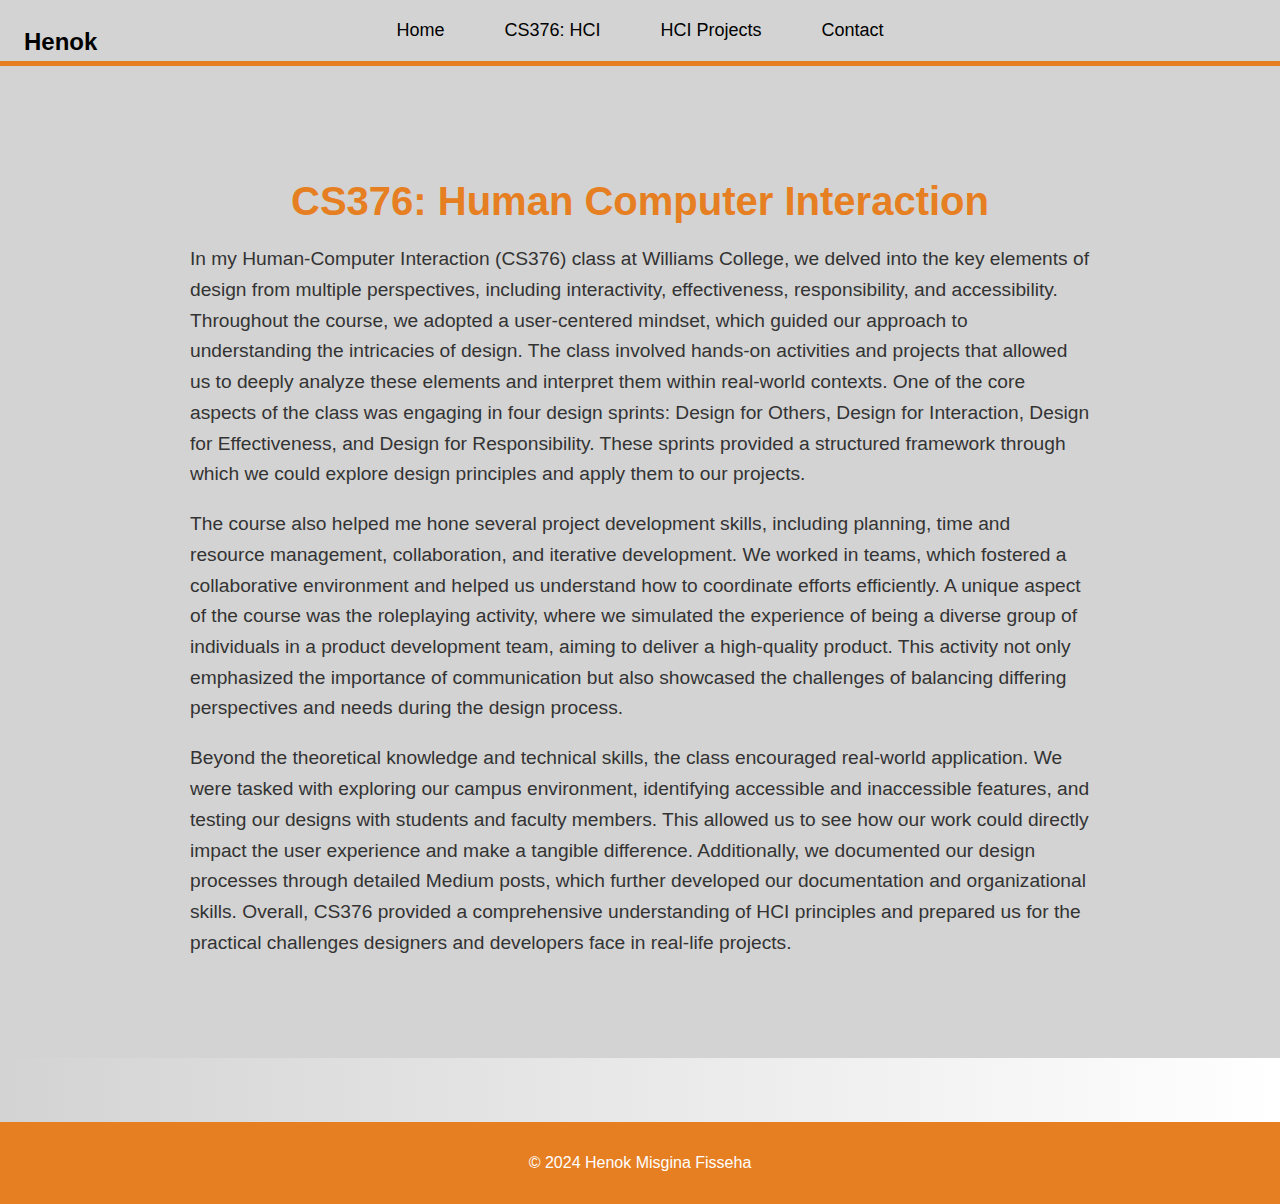
<file: hci.html>
<!DOCTYPE html>
<html lang="en">
<head>
  <meta charset="UTF-8">
  <meta name="viewport" content="width=device-width, initial-scale=1.0">
  <title>HCI Course</title>
  <link rel="stylesheet" href="style.css">
</head>
<body>
  <!-- Header Section -->
  <header>
    <nav>
      <a href="#home" class="home-button">Henok</a>
      <ul>
        <li><a href="index.html">Home</a></li>
        <li><a href="hci.html">CS376: HCI</a></li>
        <li class="dropdown">
          <a href="index.html#projects">HCI Projects</a>
          <ul class="dropdown-menu">
            <li><a href="projects/project1.html">Ephs SmartWatching for Health</a></li>
            <li><a href="projects/project2.html">Enhancing Usability in the Health Portal</a></li>
            <li><a href="projects/project3.html">Running with Your Hands</a></li>
            <li><a href="projects/project4.html">Gesture Control Evaluation</a></li>
            <li><a href="projects/project5.html">HelpMeStudy Extension</a></li>
          </ul>
        </li>
        <li><a href="index.html#contact">Contact</a></li>
      </ul>
    </nav>
  </header>

  <!-- My Course -->
  <section id="course" class="course-section">
    <div class="course-content">
      <h2>CS376: Human Computer Interaction</h2>
        <p>
          In my Human-Computer Interaction (CS376) class at Williams College, we delved 
          into the key elements of design from multiple perspectives, including interactivity, 
          effectiveness, responsibility, and accessibility. Throughout the course, we adopted 
          a user-centered mindset, which guided our approach to understanding the intricacies 
          of design. The class involved hands-on activities and projects that allowed us to deeply 
          analyze these elements and interpret them within real-world contexts. One of the core
           aspects of the class was engaging in four design sprints: Design for Others, Design 
           for Interaction, Design for Effectiveness, and Design for Responsibility. These sprints 
           provided a structured framework through which we could explore design principles and apply
            them to our projects.
        </p>

        <p>
           The course also helped me hone several project development skills, including planning, 
           time and resource management, collaboration, and iterative development. We worked in 
           teams, which fostered a collaborative environment and helped us understand how to
            coordinate efforts efficiently. A unique aspect of the course was the roleplaying 
            activity, where we simulated the experience of being a diverse group of individuals
             in a product development team, aiming to deliver a high-quality product. This
              activity not only emphasized the importance of communication but also showcased
               the challenges of balancing differing perspectives and needs during the design 
               process.
        </p>
        
        <p>
            Beyond the theoretical knowledge and technical skills, the class 
              encouraged real-world application. We were tasked with exploring our campus 
              environment, identifying accessible and inaccessible features, and testing 
              our designs with students and faculty members. This allowed us to see how our
               work could directly impact the user experience and make a tangible difference. 
               Additionally, we documented our design processes through detailed Medium posts, 
               which further developed our documentation and organizational skills. Overall, 
               CS376 provided a comprehensive understanding of HCI principles and prepared us 
               for the practical challenges designers and developers face in real-life projects.
        </p>
    </div>
  </section>

  
  <!-- Footer -->
  <footer>
    <p>© 2024 Henok Misgina Fisseha</p>
  </footer>
</body>
</html>
</file>
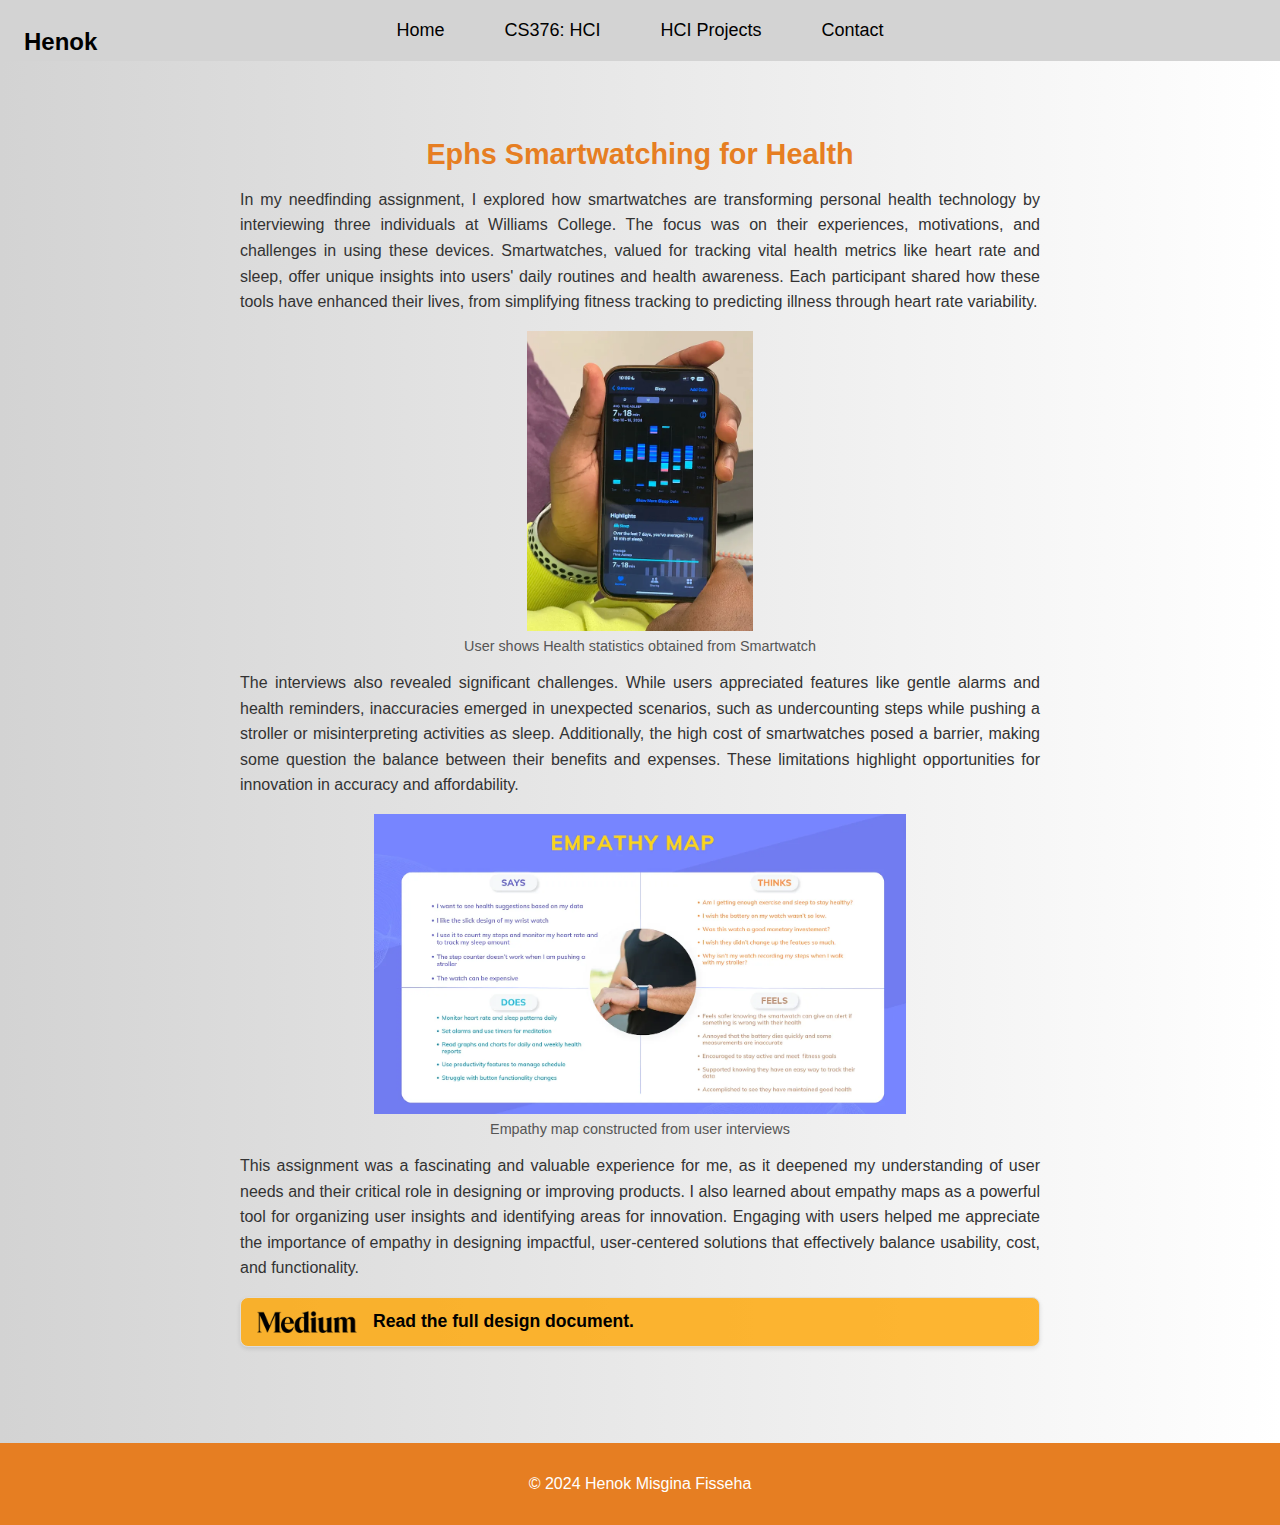
<file: projects/project1.html>
<!DOCTYPE html>
<html lang="en">
<head>
  <meta charset="UTF-8">
  <meta name="viewport" content="width=device-width, initial-scale=1.0">
  <title>Ephs SmartWatching for Health</title>
  <link rel="stylesheet" href="../style.css"> <!-- Link to your CSS file -->
</head>
<body>

  <!-- Header Section -->
  <header>
    <nav>
      <a href="#home" class="home-button">Henok</a>
      <ul>
        <li><a href="../index.html">Home</a></li>
        <li><a href="../hci.html">CS376: HCI</a></li>
        <li class="dropdown">
          <a href="../index.html#projects">HCI Projects</a>
          <ul class="dropdown-menu">
            <li><a href="project1.html">Ephs SmartWatching for Health</a></li>
            <li><a href="project2.html">Enhancing Usability in the Health Portal</a></li>
            <li><a href="project3.html">Running with Your Hands</a></li>
            <li><a href="project4.html">Gesture Control Evaluation</a></li>
            <li><a href="project5.html">HelpMeStudy Extension</a></li>
          </ul>
        </li>
        <li><a href="../index.html#contact">Contact</a></li>
      </ul>
    </nav>
  </header>

  <!-- Project 1 Section -->
  <section id="project-1" class="projects-section">
    <div class="project">
      <h3 class="project-title">Ephs Smartwatching for Health</h3>
      
      <p class="project-paragraph">
        In my needfinding assignment, I explored how smartwatches are transforming personal 
      health technology by interviewing three individuals at Williams College. The focus 
      was on their experiences, motivations, and challenges in using these devices. 
      Smartwatches, valued for tracking vital health metrics like heart rate and sleep, 
      offer unique insights into users' daily routines and health awareness. Each participant 
      shared how these tools have enhanced their lives, from simplifying fitness tracking to 
      predicting illness through heart rate variability.
      </p>
      <figure class="project-figure">
        <img src="../assets/userdata.png" alt="Smartwatch data analysis" class="project-image">
        <figcaption class="image-caption">User shows Health statistics obtained from Smartwatch</figcaption>
      </figure>
      
      <p class="project-paragraph">
        The interviews also revealed significant challenges. While users appreciated features 
      like gentle alarms and health reminders, inaccuracies emerged in unexpected scenarios, 
      such as undercounting steps while pushing a stroller or misinterpreting activities as 
      sleep. Additionally, the high cost of smartwatches posed a barrier, making some question 
      the balance between their benefits and expenses. These limitations highlight opportunities 
      for innovation in accuracy and affordability.

      </p>
      <figure class="project-figure">
        <img src="../assets/empathy.png" alt="Empathy map for smartwatch users" class="project-image">
        <figcaption class="image-caption">Empathy map constructed from user interviews</figcaption>
      </figure>
      
      <p class="project-paragraph">
        This assignment was a fascinating and valuable experience for me, as it deepened my understanding 
    of user needs and their critical role in designing or improving products. I also learned about 
    empathy maps as a powerful tool for organizing user insights and identifying areas for 
    innovation. Engaging with users helped me appreciate the importance of empathy in designing 
    impactful, user-centered solutions that effectively balance usability, cost, and functionality.

      </p>

      <!-- Link to Medium Post -->
      <div class="medium-link">
        <a href="https://medium.com/@hf7/ephs-smartwatching-for-health-cb9c7a265733" target="_blank">
          <div class="medium-content">
            <img src="../assets/Medium-Wordmark-Black.png" alt="Medium Icon" class="medium-icon">
            <span>Read the full design document.</span>
          </div>
        </a>
      </div>
      
  </section>

  <!-- Footer Section -->
  <footer>
    <p>© 2024 Henok Misgina Fisseha</p>
  </footer>

</body>
</html>
</file>
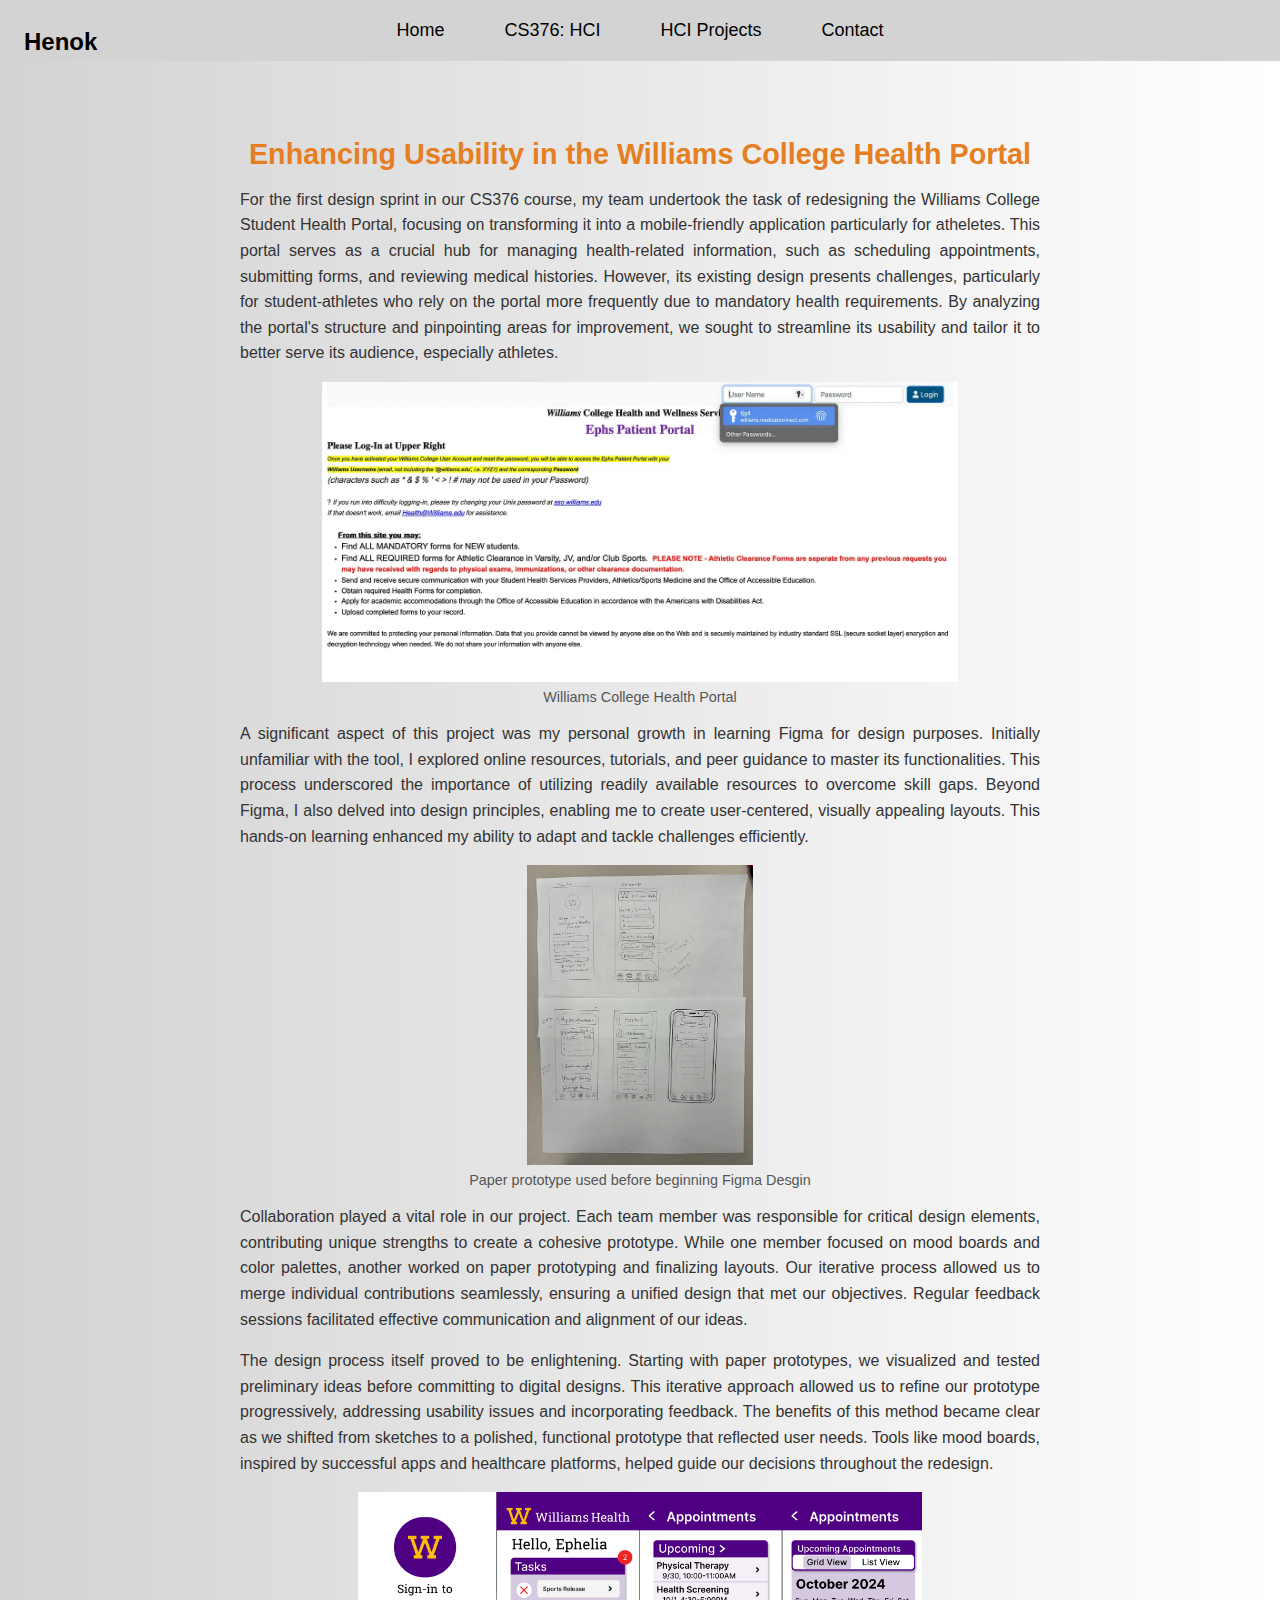
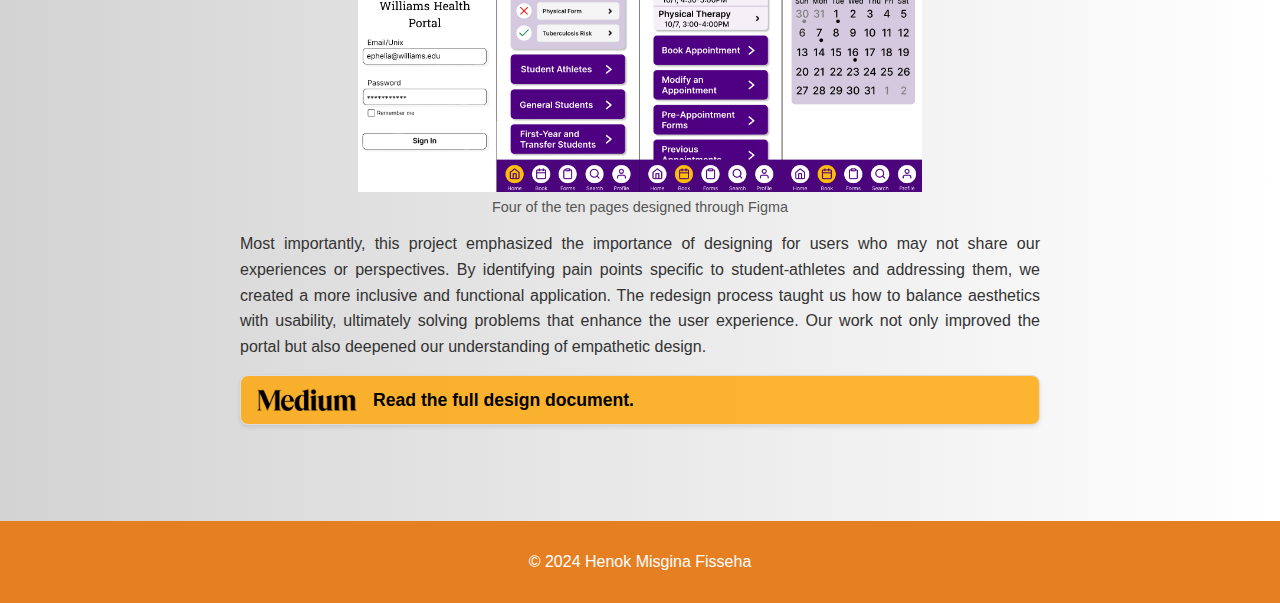
<file: projects/project2.html>
<!DOCTYPE html>
<html lang="en">
<head>
  <meta charset="UTF-8">
  <meta name="viewport" content="width=device-width, initial-scale=1.0">
  <title>Enhancing Usability in Health Portal</title>
  <link rel="stylesheet" href="../style.css"> <!-- Link to your CSS file -->
</head>
<body>

  <!-- Header Section -->
  <header>
    <nav>
      <a href="#home" class="home-button">Henok</a>
      <ul>
        <li><a href="../index.html">Home</a></li>
        <li><a href="../hci.html">CS376: HCI</a></li>
        <li class="dropdown">
          <a href="../index.html#projects">HCI Projects</a>
          <ul class="dropdown-menu">
            <li><a href="project1.html">Ephs SmartWatching for Health</a></li>
            <li><a href="project2.html">Enhancing Usability in the Health Portal</a></li>
            <li><a href="project3.html">Running with Your Hands</a></li>
            <li><a href="project4.html">Gesture Control Evaluation</a></li>
            <li><a href="project5.html">HelpMeStudy Extension</a></li>
          </ul>
        </li>
        <li><a href="../index.html#contact">Contact</a></li>
      </ul>
    </nav>
  </header>

  <!-- Project 1 Section -->
  <section id="project-1" class="projects-section">
    <div class="project">
      <h3 class="project-title">Enhancing Usability in the Williams College Health Portal</h3>

      
      
      <p class="project-paragraph">
        For the first design sprint in our CS376 course, my team undertook the task of redesigning the Williams College Student Health Portal, focusing on transforming it into a mobile-friendly application particularly for atheletes. This portal serves as a crucial hub for managing health-related information, such as scheduling appointments, submitting forms, and reviewing medical histories. However, its existing design presents challenges, particularly for student-athletes who rely on the portal more frequently due to mandatory health requirements. By analyzing the portal's structure and pinpointing areas for improvement, we sought to streamline its usability and tailor it to better serve its audience, especially athletes.

      </p>
      <figure class="project-figure">
        <img src="../assets/healthPortal.png" alt="Smartwatch data analysis" class="project-image">
        <figcaption class="image-caption"> Williams College Health Portal </figcaption>
      </figure>
      
      <p class="project-paragraph">
        A significant aspect of this project was my personal growth in learning Figma for design purposes. Initially unfamiliar with the tool, I explored online resources, tutorials, and peer guidance to master its functionalities. This process underscored the importance of utilizing readily available resources to overcome skill gaps. Beyond Figma, I also delved into design principles, enabling me to create user-centered, visually appealing layouts. This hands-on learning enhanced my ability to adapt and tackle challenges efficiently.
 
      </p>
      
      <figure class="project-figure">
        <img src="../assets/paperProto.png" alt="Empathy map for smartwatch users" class="project-image">
        <figcaption class="image-caption"> Paper prototype used before beginning Figma Desgin</figcaption>
      </figure>
      <p class="project-paragraph">
        Collaboration played a vital role in our project. Each team member was responsible for critical design elements, contributing unique strengths to create a cohesive prototype. While one member focused on mood boards and color palettes, another worked on paper prototyping and finalizing layouts. Our iterative process allowed us to merge individual contributions seamlessly, ensuring a unified design that met our objectives. Regular feedback sessions facilitated effective communication and alignment of our ideas.

      </p>
      
      <p class="project-paragraph">
      The design process itself proved to be enlightening. Starting with paper prototypes, we visualized and tested preliminary ideas before committing to digital designs. This iterative approach allowed us to refine our prototype progressively, addressing usability issues and incorporating feedback. The benefits of this method became clear as we shifted from sketches to a polished, functional prototype that reflected user needs. Tools like mood boards, inspired by successful apps and healthcare platforms, helped guide our decisions throughout the redesign.
      </p>
      
      <figure class="project-figure">
        <img src="../assets/portalDesign.png" alt="Empathy map for smartwatch users" class="project-image">
        <figcaption class="image-caption"> Four of the ten pages designed through Figma</figcaption>
      </figure>

      <p class="project-paragraph">

       Most importantly, this project emphasized the importance of designing for users who may not share our experiences or perspectives. By identifying pain points specific to student-athletes and addressing them, we created a more inclusive and functional application. The redesign process taught us how to balance aesthetics with usability, ultimately solving problems that enhance the user experience. Our work not only improved the portal but also deepened our understanding of empathetic design.

      </p>
      
      <!-- Link to Medium Post -->
      <div class="medium-link">
        <a href="https://medium.com/@tjg4/enhancing-usability-in-the-williams-college-student-health-portal-a-focused-redesign-for-athletes-70284266a3dd" target="_blank">
          <div class="medium-content">
            <img src="../assets/Medium-Wordmark-Black.png" alt="Medium Icon" class="medium-icon">
            <span>Read the full design document.</span>
          </div>
        </a>
      </div>
      
  </section>

  <!-- Footer Section -->
  <footer>
    <p>© 2024 Henok Misgina Fisseha</p>
  </footer>

</body>
</html>
</file>
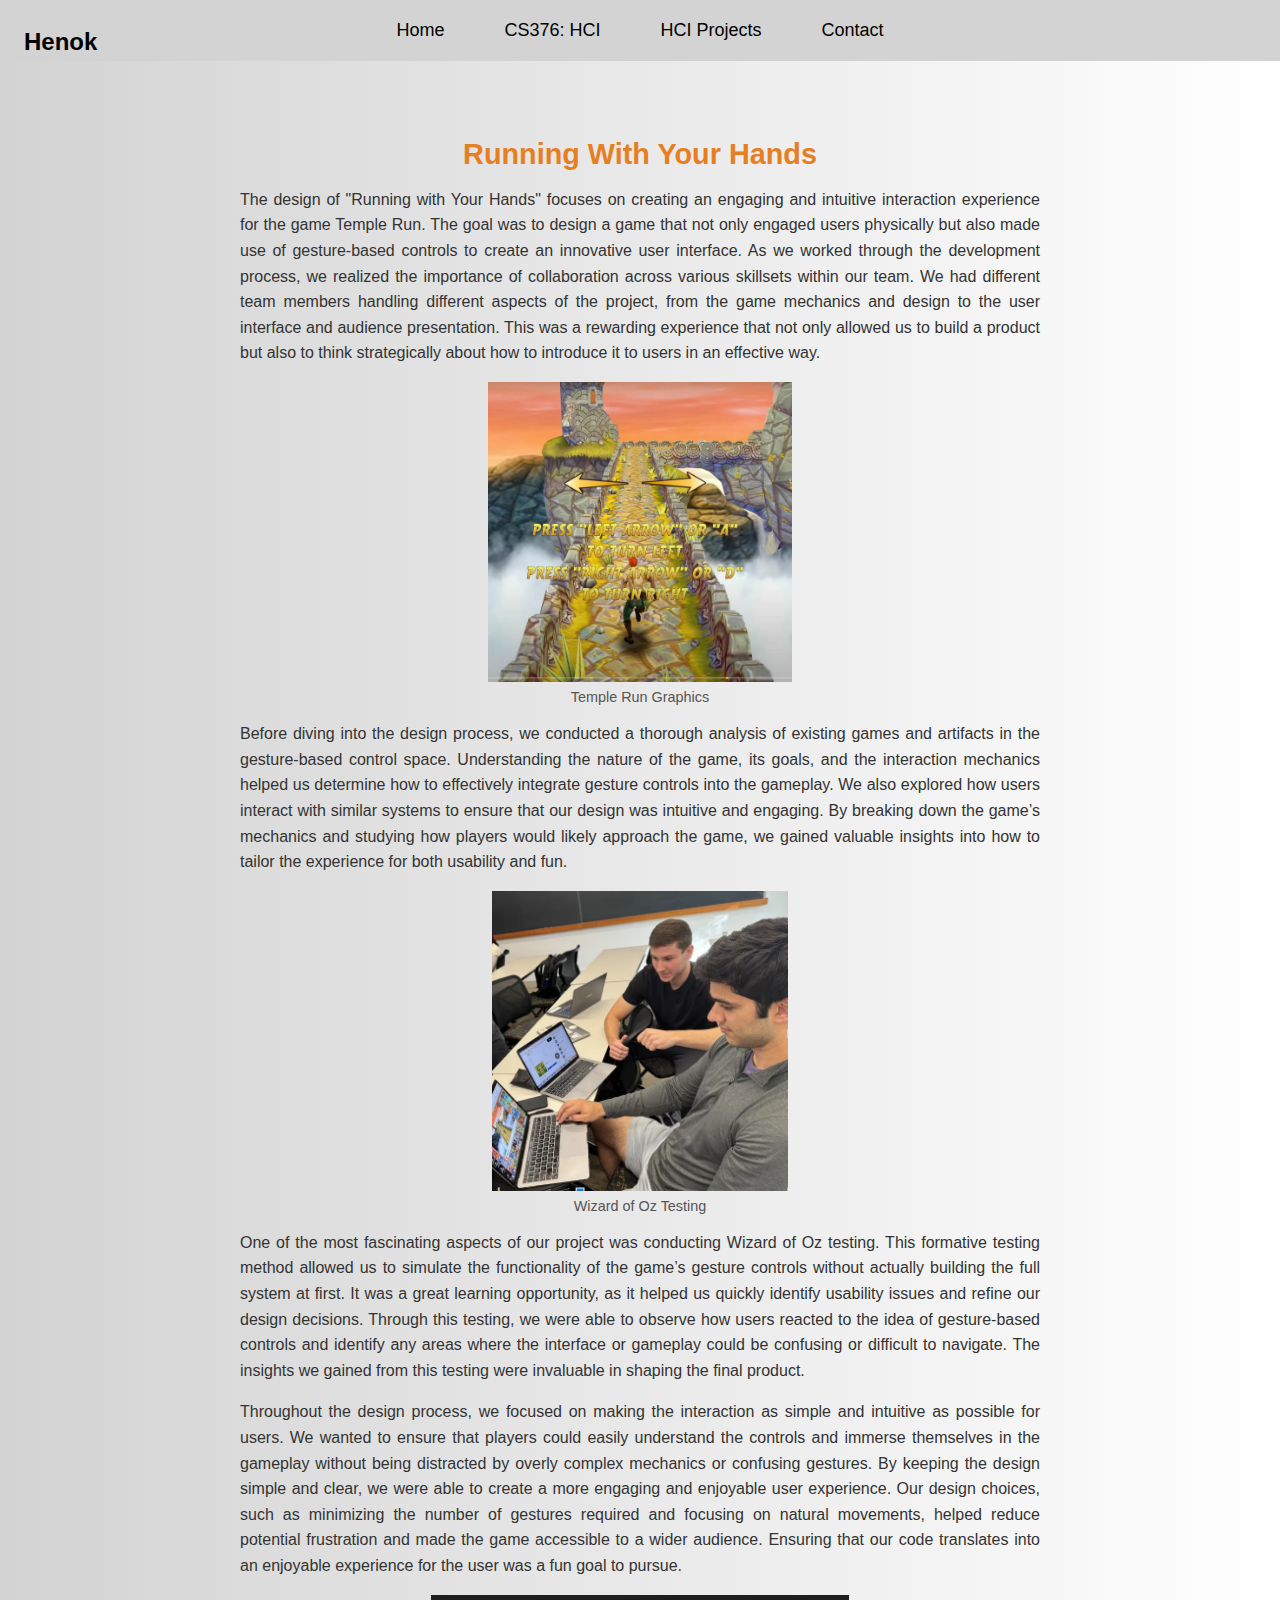
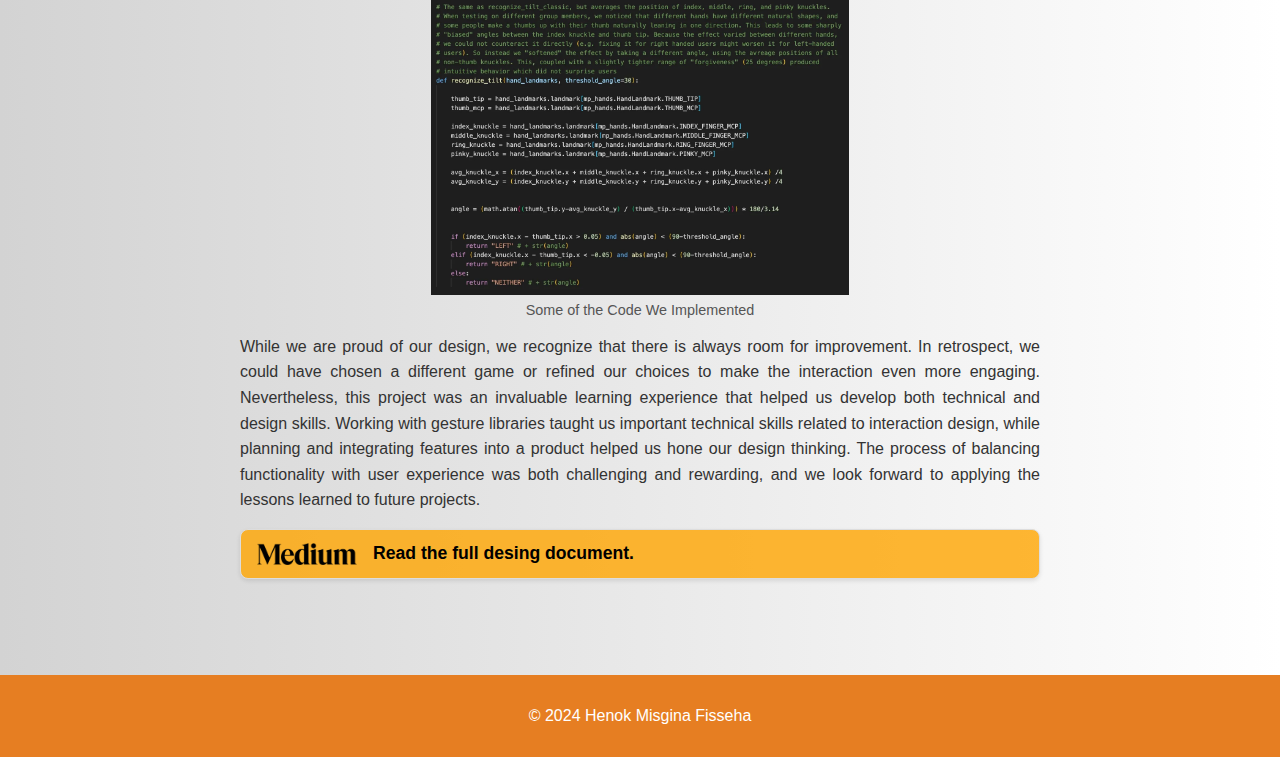
<file: projects/project3.html>
<!DOCTYPE html>
<html lang="en">
<head>
  <meta charset="UTF-8">
  <meta name="viewport" content="width=device-width, initial-scale=1.0">
  <title>Running with Your Hands</title>
  <link rel="stylesheet" href="../style.css"> <!-- Link to your CSS file -->
</head>
<body>

  <!-- Header Section -->
  <header>
    <nav>
      <a href="#home" class="home-button">Henok</a>
      <ul>
        <li><a href="../index.html">Home</a></li>
        <li><a href="../hci.html">CS376: HCI</a></li>
        <li class="dropdown">
          <a href="../index.html#projects">HCI Projects</a>
          <ul class="dropdown-menu">
            <li><a href="project1.html">Ephs SmartWatching for Health</a></li>
            <li><a href="project2.html">Enhancing Usability in the Health Portal</a></li>
            <li><a href="project3.html">Running with Your Hands</a></li>
            <li><a href="project4.html">Gesture Control Evaluation</a></li>
            <li><a href="project5.html">HelpMeStudy Extension</a></li>
          </ul>
        </li>
        <li><a href="../index.html#contact">Contact</a></li>
      </ul>
    </nav>
  </header>

  <!-- Project 1 Section -->
  <section id="project-1" class="projects-section">
    <div class="project">
      <h3 class="project-title">Running With Your Hands</h3>

      
      
      <p class="project-paragraph">
        The design of "Running with Your Hands" focuses on creating an engaging and intuitive 
        interaction experience for the game Temple Run. The goal was to design a game that 
        not only engaged users physically but also made use of gesture-based controls to 
        create an innovative user interface. As we worked through the development process,
         we realized the importance of collaboration across various skillsets within our team. 
         We had different team members handling different aspects of the project, from the game 
         mechanics and design to the user interface and audience presentation. This was a rewarding 
         experience that not only allowed us to build a product but also to think strategically about 
         how to introduce it to users in an effective way.
      </p>
      <figure class="project-figure">
        <img src="../assets/templeRun.png" alt="Smartwatch data analysis" class="project-image">
        <figcaption class="image-caption"> Temple Run Graphics </figcaption>
      </figure>
      
      <p class="project-paragraph">
        Before diving into the design process, we conducted a thorough analysis of existing 
        games and artifacts in the gesture-based control space. Understanding the nature of 
        the game, its goals, and the interaction mechanics helped us determine how to effectively 
        integrate gesture controls into the gameplay. We also explored how users interact with 
        similar systems to ensure that our design was intuitive and engaging. By breaking down the 
        game’s mechanics and studying how players would likely approach the game, we gained valuable 
        insights into how to tailor the experience for both usability and fun.
      </p>
      
      <figure class="project-figure">
        <img src="../assets/ozTesting.png" alt="Empathy map for smartwatch users" class="project-image">
        <figcaption class="image-caption"> Wizard of Oz Testing </figcaption>
      </figure>
      <p class="project-paragraph">
        One of the most fascinating aspects of our project was conducting Wizard of Oz testing. 
        This formative testing method allowed us to simulate the functionality of the game’s 
        gesture controls without actually building the full system at first. It was a great 
        learning opportunity, as it helped us quickly identify usability issues and refine our 
        design decisions. Through this testing, we were able to observe how users reacted to the 
        idea of gesture-based controls and identify any areas where the interface or gameplay could
         be confusing or difficult to navigate. The insights we gained from this testing were 
         invaluable in shaping the final product.
      </p>
      
      <p class="project-paragraph">
        Throughout the design process, we focused on making the interaction as simple and 
        intuitive as possible for users. We wanted to ensure that players could easily understand 
        the controls and immerse themselves in the gameplay without being distracted by overly 
        complex mechanics or confusing gestures. By keeping the design simple and clear, we were 
        able to create a more engaging and enjoyable user experience. Our design choices, such as 
        minimizing the number of gestures required and focusing on natural movements, helped reduce 
        potential frustration and made the game accessible to a wider audience. Ensuring that our 
        code translates into an enjoyable experience for the user was a fun goal to pursue.
      </p>
      
      <figure class="project-figure">
        <img src="../assets/gestureCode.png" alt="Empathy map for smartwatch users" class="project-image">
        <figcaption class="image-caption"> Some of the Code We Implemented </figcaption>
      </figure>

      <p class="project-paragraph">
      While we are proud of our design, we recognize that there is always room for improvement. 
      In retrospect, we could have chosen a different game or refined our choices to make the 
      interaction even more engaging. Nevertheless, this project was an invaluable learning 
      experience that helped us develop both technical and design skills. Working with gesture 
      libraries taught us important technical skills related to interaction design, while planning 
      and integrating features into a product helped us hone our design thinking. The process of 
      balancing functionality with user experience was both challenging and rewarding, and we look 
      forward to applying the lessons learned to future projects.
      </p>
      
      <!-- Link to Medium Post -->
      <div class="medium-link">
        <a href="https://medium.com/@hf7/running-with-your-hands-65e00c43240d" target="_blank">
          <div class="medium-content">
            <img src="../assets/Medium-Wordmark-Black.png" alt="Medium Icon" class="medium-icon">
            <span>Read the full desing document.</span>
          </div>
        </a>
      </div>
      
  </section>

  <!-- Footer Section -->
  <footer>
    <p>© 2024 Henok Misgina Fisseha</p>
  </footer>

</body>
</html>
</file>
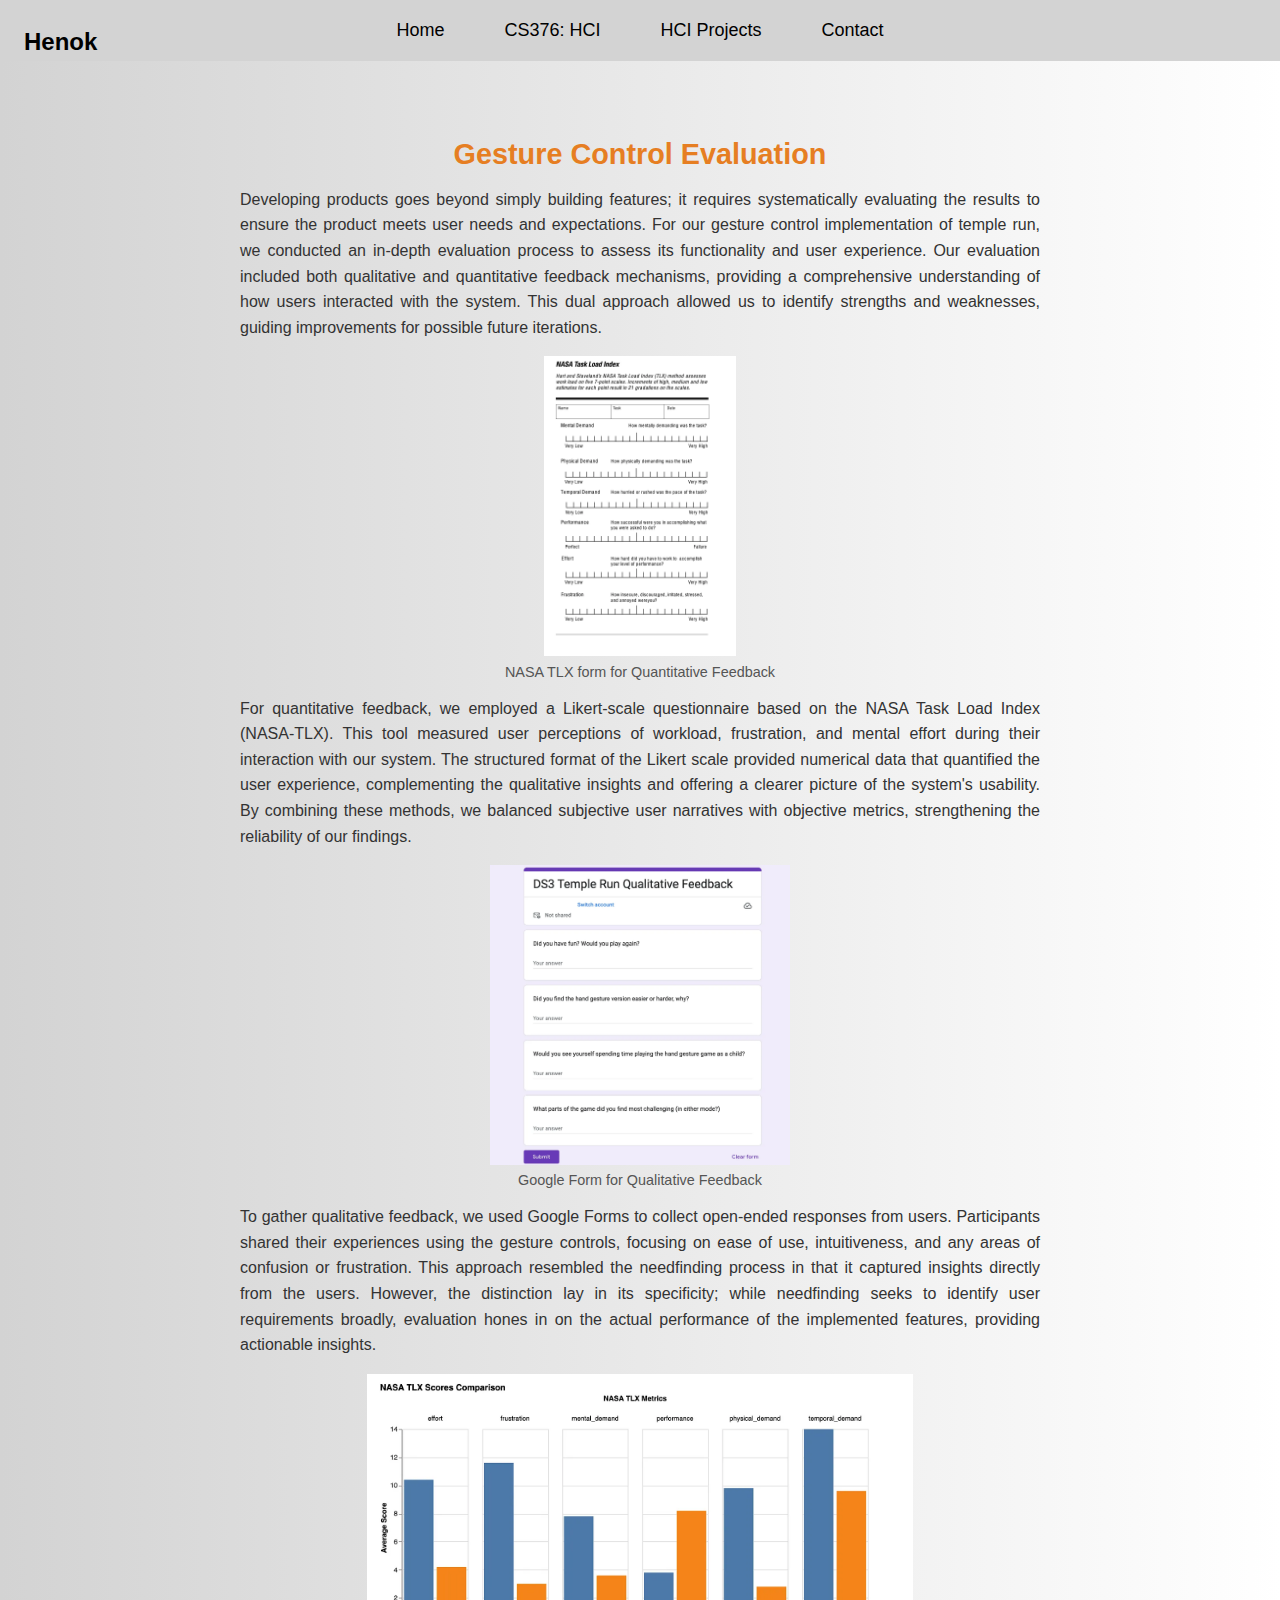
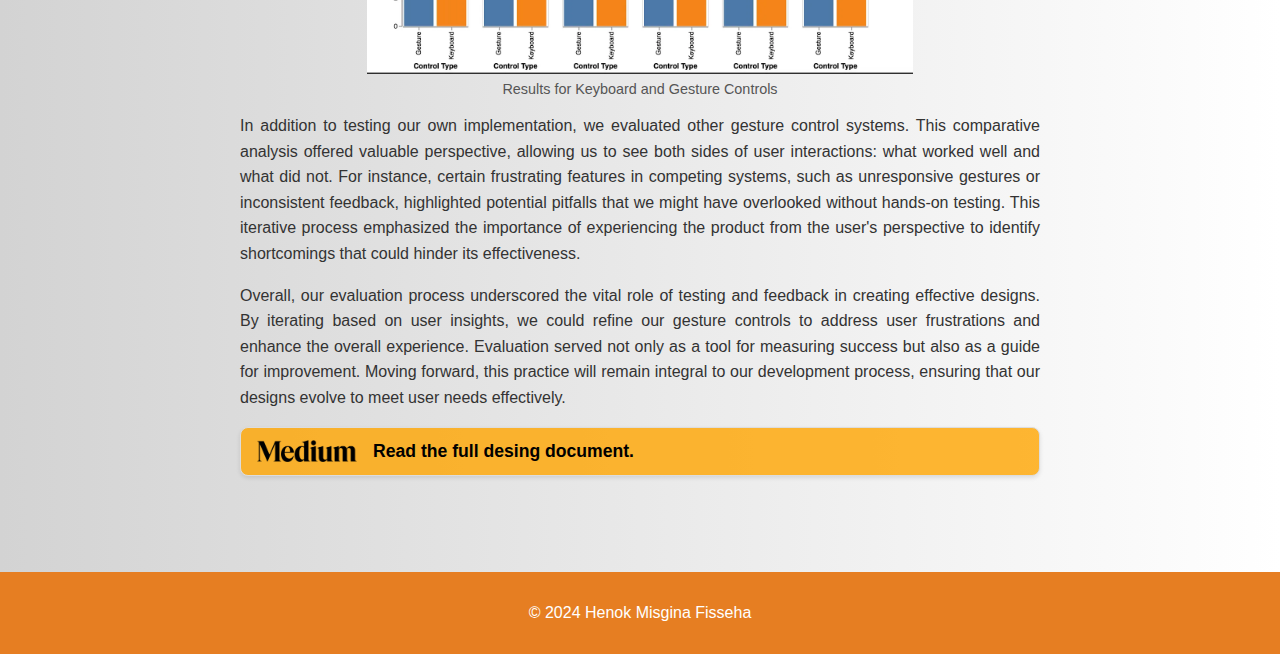
<file: projects/project4.html>
<!DOCTYPE html>
<html lang="en">
<head>
  <meta charset="UTF-8">
  <meta name="viewport" content="width=device-width, initial-scale=1.0">
  <title>Gesture Control Evaluation</title>
  <link rel="stylesheet" href="../style.css"> <!-- Link to your CSS file -->
</head>
<body>

  <!-- Header Section -->
  <header>
    <nav>
      <a href="#home" class="home-button">Henok</a>
      <ul>
        <li><a href="../index.html">Home</a></li>
        <li><a href="../hci.html">CS376: HCI</a></li>
        <li class="dropdown">
          <a href="../index.html#projects">HCI Projects</a>
          <ul class="dropdown-menu">
            <li><a href="project1.html">Ephs SmartWatching for Health</a></li>
            <li><a href="project2.html">Enhancing Usability in the Health Portal</a></li>
            <li><a href="project3.html">Running with Your Hands</a></li>
            <li><a href="project4.html">Gesture Control Evaluation</a></li>
            <li><a href="project5.html">HelpMeStudy Extension</a></li>
          </ul>
        </li>
        <li><a href="../index.html#contact">Contact</a></li>
      </ul>
    </nav>
  </header>

  <!-- Project 1 Section -->
  <section id="project-1" class="projects-section">
    <div class="project">
      <h3 class="project-title">Gesture Control Evaluation</h3>

      <p class="project-paragraph">
        Developing products goes beyond simply building features; it requires systematically evaluating the results to ensure the product meets user needs and expectations. For our gesture control implementation of temple run, we conducted an in-depth evaluation process to assess its functionality and user experience. Our evaluation included both qualitative and quantitative feedback mechanisms, providing a comprehensive understanding of how users interacted with the system. This dual approach allowed us to identify strengths and weaknesses, guiding improvements for possible future iterations.
      </p>
      <figure class="project-figure">
        <img src="../assets/tli.png" alt="Smartwatch data analysis" class="project-image">
        <figcaption class="image-caption"> NASA TLX form for Quantitative Feedback </figcaption>
      </figure>
      
      <p class="project-paragraph">
        For quantitative feedback, we employed a Likert-scale questionnaire based on the NASA Task Load Index (NASA-TLX). This tool measured user perceptions of workload, frustration, and mental effort during their interaction with our system. The structured format of the Likert scale provided numerical data that quantified the user experience, complementing the qualitative insights and offering a clearer picture of the system's usability. By combining these methods, we balanced subjective user narratives with objective metrics, strengthening the reliability of our findings.
      </p>
      
      <figure class="project-figure">
        <img src="../assets/evalForm.png" alt="Empathy map for smartwatch users" class="project-image">
        <figcaption class="image-caption"> Google Form for Qualitative Feedback </figcaption>
      </figure>
      <p class="project-paragraph">
        To gather qualitative feedback, we used Google Forms to collect open-ended responses from users. Participants shared their experiences using the gesture controls, focusing on ease of use, intuitiveness, and any areas of confusion or frustration. This approach resembled the needfinding process in that it captured insights directly from the users. However, the distinction lay in its specificity; while needfinding seeks to identify user requirements broadly, evaluation hones in on the actual performance of the implemented features, providing actionable insights.
      </p>

      <figure class="project-figure">
        <img src="../assets/evalResults.png" alt="Empathy map for smartwatch users" class="project-image">
        <figcaption class="image-caption"> Results for Keyboard and Gesture Controls </figcaption>
      </figure>

      <p class="project-paragraph">
        In addition to testing our own implementation, we evaluated other gesture control systems. This comparative analysis offered valuable perspective, allowing us to see both sides of user interactions: what worked well and what did not. For instance, certain frustrating features in competing systems, such as unresponsive gestures or inconsistent feedback, highlighted potential pitfalls that we might have overlooked without hands-on testing. This iterative process emphasized the importance of experiencing the product from the user's perspective to identify shortcomings that could hinder its effectiveness.
      </p>
      
      <p class="project-paragraph">
        Overall, our evaluation process underscored the vital role of testing and feedback in creating effective designs. By iterating based on user insights, we could refine our gesture controls to address user frustrations and enhance the overall experience. Evaluation served not only as a tool for measuring success but also as a guide for improvement. Moving forward, this practice will remain integral to our development process, ensuring that our designs evolve to meet user needs effectively.
      </p>

      <!-- Link to Medium Post -->
      <div class="medium-link">
        <a href="https://medium.com/@hf7/gesture-control-evaluation-1c5e055048dc" target="_blank">
          <div class="medium-content">
            <img src="../assets/Medium-Wordmark-Black.png" alt="Medium Icon" class="medium-icon">
            <span>Read the full desing document.</span>
          </div>
        </a>
      </div>
      
  </section>

  <!-- Footer Section -->
  <footer>
    <p>© 2024 Henok Misgina Fisseha</p>
  </footer>

</body>
</html>
</file>
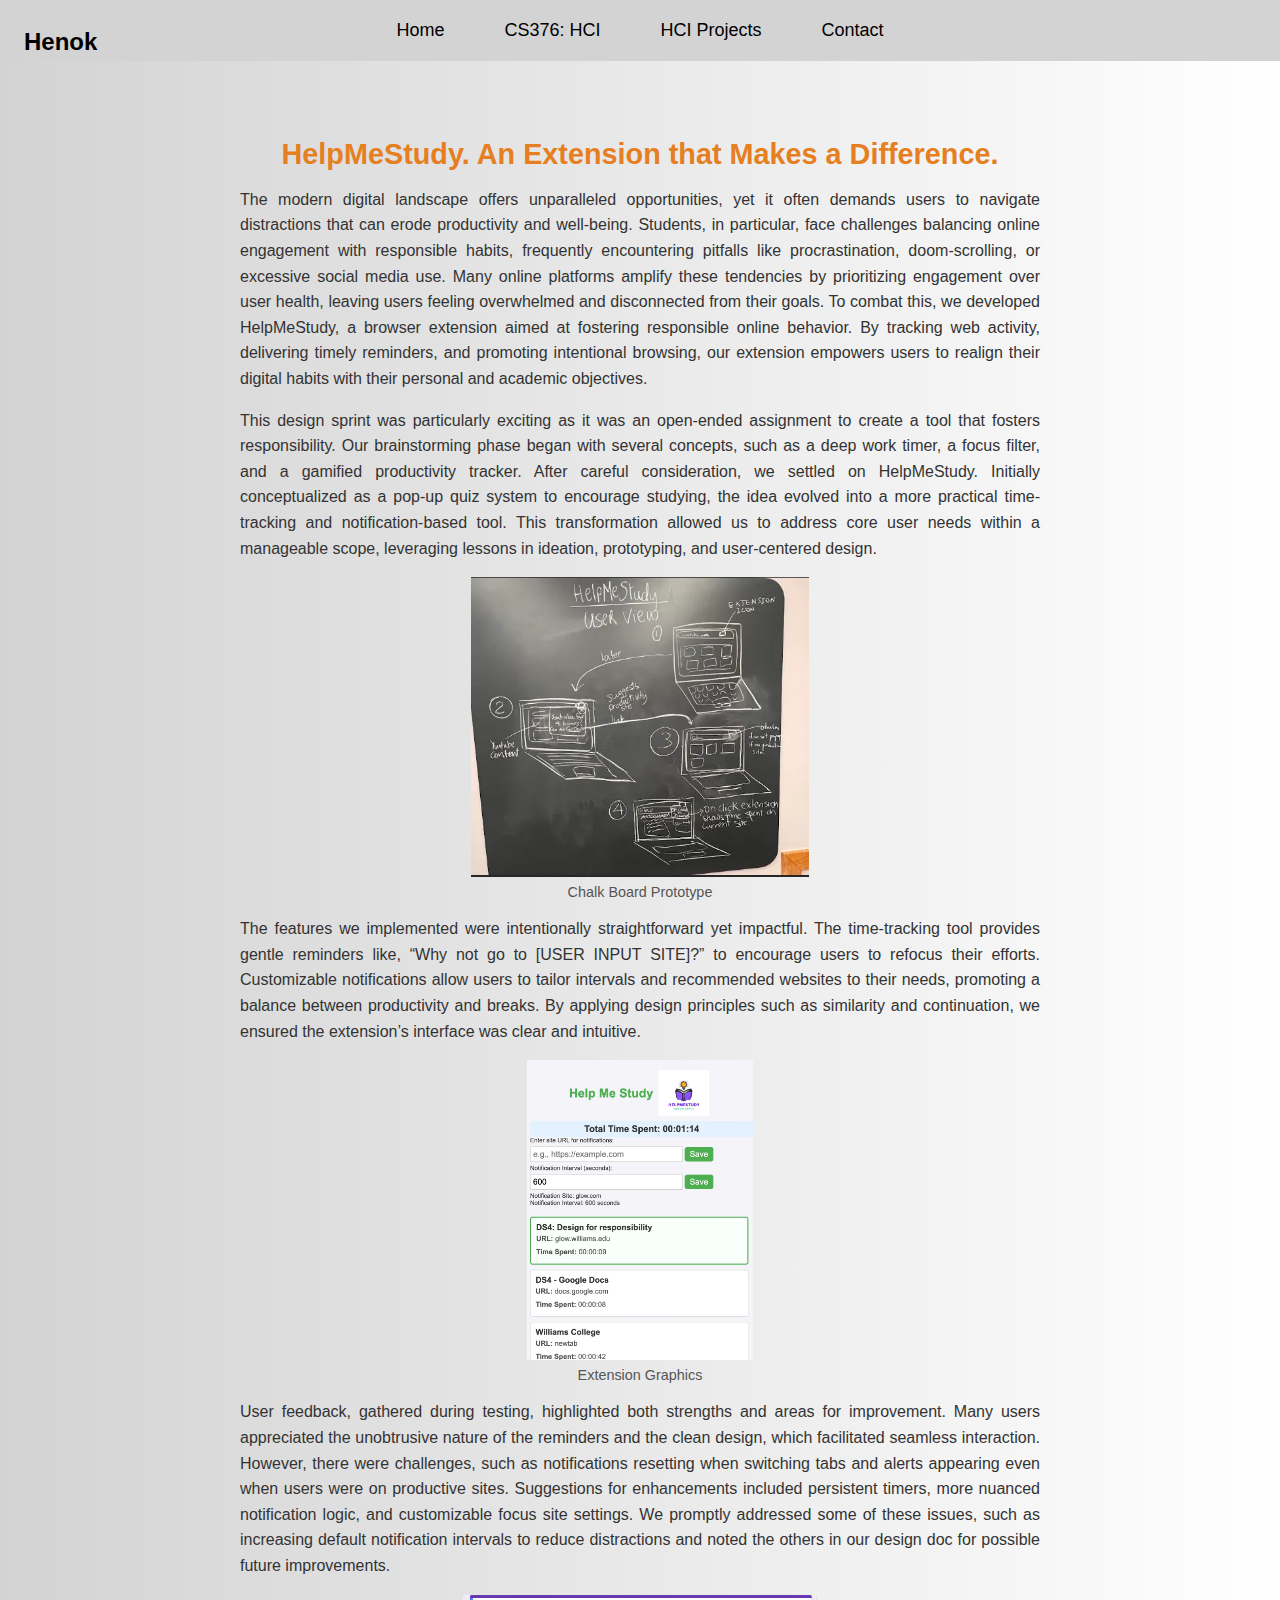
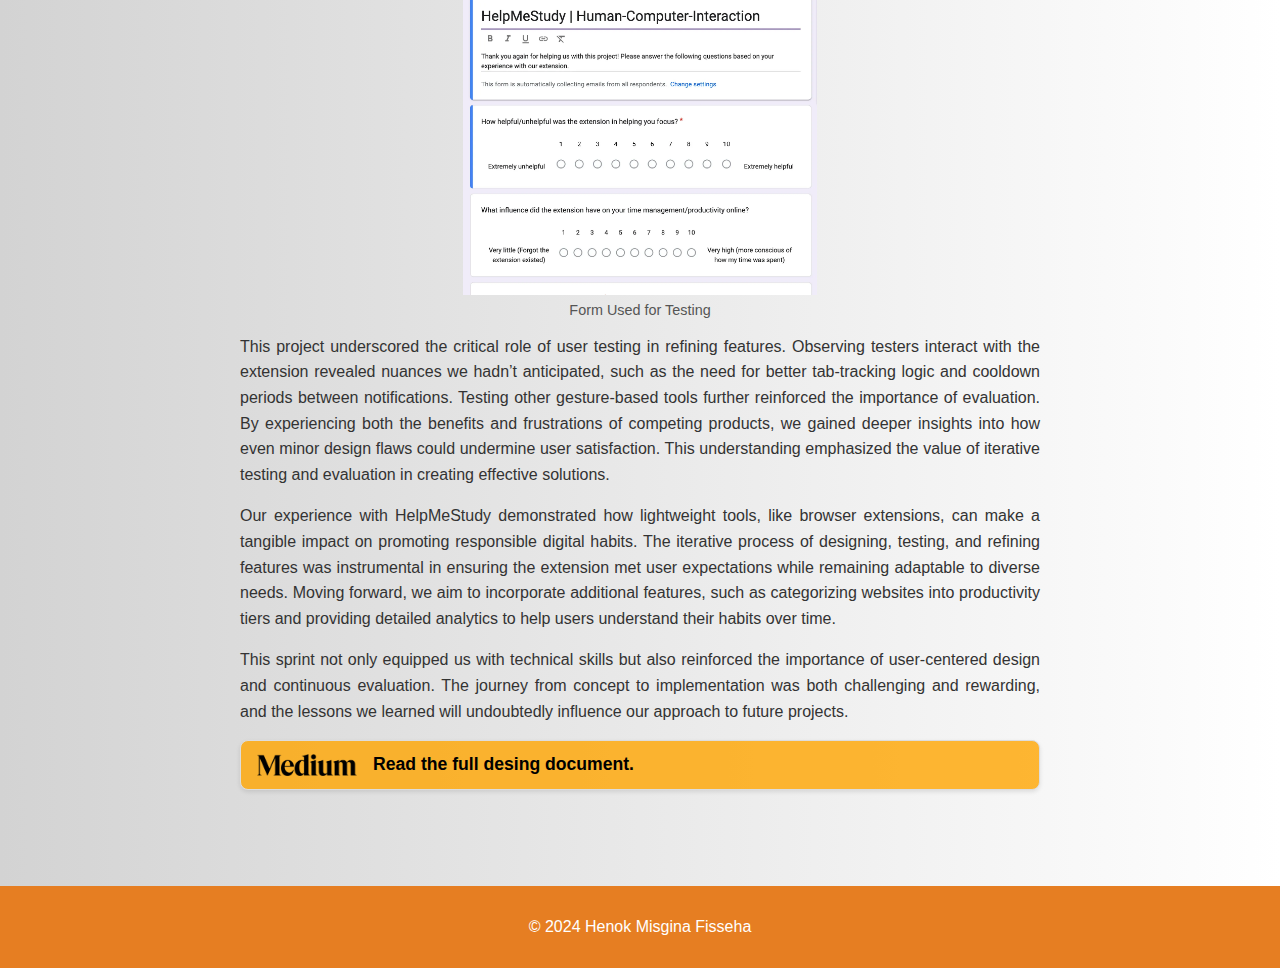
<file: projects/project5.html>
<!DOCTYPE html>
<html lang="en">
<head>
  <meta charset="UTF-8">
  <meta name="viewport" content="width=device-width, initial-scale=1.0">
  <title>HelpMeStudy Extension</title>
  <link rel="stylesheet" href="../style.css"> <!-- Link to your CSS file -->
</head>
<body>

  <!-- Header Section -->
  <header>
    <nav>
      <a href="#home" class="home-button">Henok</a>
      <ul>
        <li><a href="../index.html">Home</a></li>
        <li><a href="../hci.html">CS376: HCI</a></li>
        <li class="dropdown">
          <a href="../index.html#projects">HCI Projects</a>
          <ul class="dropdown-menu">
            <li><a href="project1.html">Ephs SmartWatching for Health</a></li>
            <li><a href="project2.html">Enhancing Usability in the Health Portal</a></li>
            <li><a href="project3.html">Running with Your Hands</a></li>
            <li><a href="project4.html">Gesture Control Evaluation</a></li>
            <li><a href="project5.html">HelpMeStudy Extension</a></li>
          </ul>
        </li>
        <li><a href="../index.html#contact">Contact</a></li>
      </ul>
    </nav>
  </header>

  <!-- Project 1 Section -->
  <section id="project-1" class="projects-section">
    <div class="project">
      <h3 class="project-title"> HelpMeStudy. An Extension that Makes a Difference.</h3>
      
      <p class="project-paragraph">
        The modern digital landscape offers unparalleled opportunities, yet it often demands users to navigate distractions that can erode productivity and well-being. Students, in particular, face challenges balancing online engagement with responsible habits, frequently encountering pitfalls like procrastination, doom-scrolling, or excessive social media use. Many online platforms amplify these tendencies by prioritizing engagement over user health, leaving users feeling overwhelmed and disconnected from their goals. To combat this, we developed HelpMeStudy, a browser extension aimed at fostering responsible online behavior. By tracking web activity, delivering timely reminders, and promoting intentional browsing, our extension empowers users to realign their digital habits with their personal and academic objectives.
      </p>
      <p class="project-paragraph">
        This design sprint was particularly exciting as it was an open-ended assignment to create a tool that fosters responsibility. Our brainstorming phase began with several concepts, such as a deep work timer, a focus filter, and a gamified productivity tracker. After careful consideration, we settled on HelpMeStudy. Initially conceptualized as a pop-up quiz system to encourage studying, the idea evolved into a more practical time-tracking and notification-based tool. This transformation allowed us to address core user needs within a manageable scope, leveraging lessons in ideation, prototyping, and user-centered design.
      </p>
      <figure class="project-figure">
        <img src="../assets/hmsProto.png" alt="Smartwatch data analysis" class="project-image">
        <figcaption class="image-caption"> Chalk Board Prototype </figcaption>
      </figure>
      <p class="project-paragraph">
        The features we implemented were intentionally straightforward yet impactful. The time-tracking tool provides gentle reminders like, “Why not go to [USER INPUT SITE]?” to encourage users to refocus their efforts. Customizable notifications allow users to tailor intervals and recommended websites to their needs, promoting a balance between productivity and breaks. By applying design principles such as similarity and continuation, we ensured the extension’s interface was clear and intuitive.
      </p>
      
      <figure class="project-figure">
        <img src="../assets/HMS.png" alt="Empathy map for smartwatch users" class="project-image">
        <figcaption class="image-caption"> Extension Graphics </figcaption>
      </figure>

      <p class="project-paragraph">
        User feedback, gathered during testing, highlighted both strengths and areas for improvement. Many users appreciated the unobtrusive nature of the reminders and the clean design, which facilitated seamless interaction. However, there were challenges, such as notifications resetting when switching tabs and alerts appearing even when users were on productive sites. Suggestions for enhancements included persistent timers, more nuanced notification logic, and customizable focus site settings. We promptly addressed some of these issues, such as increasing default notification intervals to reduce distractions and noted the others in our design doc for possible future improvements.

      </p>
      

      <figure class="project-figure">
        <img src="../assets/hmsForm.png" alt="Empathy map for smartwatch users" class="project-image">
        <figcaption class="image-caption"> Form Used for Testing </figcaption>
      </figure>

      <p class="project-paragraph">
        This project underscored the critical role of user testing in refining features. Observing testers interact with the extension revealed nuances we hadn’t anticipated, such as the need for better tab-tracking logic and cooldown periods between notifications. Testing other gesture-based tools further reinforced the importance of evaluation. By experiencing both the benefits and frustrations of competing products, we gained deeper insights into how even minor design flaws could undermine user satisfaction. This understanding emphasized the value of iterative testing and evaluation in creating effective solutions.
      </p>
      
      <p class="project-paragraph">
        Our experience with HelpMeStudy demonstrated how lightweight tools, like browser extensions, can make a tangible impact on promoting responsible digital habits. The iterative process of designing, testing, and refining features was instrumental in ensuring the extension met user expectations while remaining adaptable to diverse needs. Moving forward, we aim to incorporate additional features, such as categorizing websites into productivity tiers and providing detailed analytics to help users understand their habits over time.
      </p>

      <p class="project-paragraph">
        This sprint not only equipped us with technical skills but also reinforced the importance of user-centered design and continuous evaluation. The journey from concept to implementation was both challenging and rewarding, and the lessons we learned will undoubtedly influence our approach to future projects.

      </p>

      <!-- Link to Medium Post -->
      <div class="medium-link">
        <a href="https://medium.com/@hf7/owning-our-time-the-helpmestudy-extension-makes-a-difference-c5a02b452893" target="_blank">
          <div class="medium-content">
            <img src="../assets/Medium-Wordmark-Black.png" alt="Medium Icon" class="medium-icon">
            <span>Read the full desing document.</span>
          </div>
        </a>
      </div>
      
  </section>

  <!-- Footer Section -->
  <footer>
    <p>© 2024 Henok Misgina Fisseha</p>
  </footer>

</body>
</html>
</file>
<file: style.css>
/* General Styles */
body {
    margin: 0;
    font-family: 'Helvetica', Arial, sans-serif;
    background: linear-gradient(to right, #d3d3d3, #ffffff); /* Gradient from off-white to light orange */
    color: #2c3e50; /* Dark gray text for better contrast */
  }
  
  
  header {
    display: flex;
    justify-content: center; /* Center the header contents */
    align-items: center; /* Vertically align */
    background-color: #d3d3d3; /* Light gray background */
    padding: 20px 0;
    position: sticky;
    top: 0; /* Ensure it's at the top */
    z-index: 1000; /* Ensure it stays above other content */
    width: 100%; /* Ensure it stretches across the page */
  }
  
  header nav ul {
    display: flex;
    justify-content: center; /* Center the navigation items */
    list-style: none;
    padding: 0;
    margin: 0;
  }
  
  header nav ul li {
    margin: 0 20px; /* Add space between items (left-right margin) */
  }
  
  header nav ul li a {
    padding: 5px 10px;
    border-radius: 5px;
    text-decoration: none;
    color: black; /* Links in black */
    font-size: 18px;
  }
  
  header nav ul li a:hover {
    background-color: #ff9800;
    color: black;
  }
  
/* Dropdown Menu */
.dropdown-menu {
  list-style: none;
  position: absolute;
  top: 100%; /* Position dropdown directly below the parent item */
  left: 0; /* Align with the parent item */
  background-color: rgba(255, 165, 0, 0.8); /* Faded orange background */
  padding: 10px 0;
  display: none; /* Hidden by default */
  border-radius: 5px; /* Rounded corners for smoother design */
  box-shadow: 0 4px 8px rgba(0, 0, 0, 0.2); /* Add subtle shadow */
  z-index: 1000;
  min-width: 180px; /* Ensure a minimum width for the dropdown */
}

/* Adjust dropdown position relative to the parent item */
.dropdown {
  position: relative; /* Necessary for dropdown menu positioning */
}

/* Show Dropdown on Hover */
.dropdown:hover .dropdown-menu {
  color: black; 
  display: block; /* Show the dropdown when hovering over the parent item */
}

.dropdown a {
  padding: 5px 10px;
  position: relative; /* Necessary for dropdown menu positioning */
}
.dropdown:hover > a {
  background-color: #ff9800; /* Turn parent background orange when menu is active */
  color: black; /* Change text color to white for better contrast */
  border-radius: 5px; /* Match rounded corners of the menu */
}

/* Dropdown Links */
.dropdown-menu li {
  margin: 5px 0; /* Add spacing between links */
}

.dropdown-menu li a {
  padding: 10px 15px;
  color: #000; /* Black text */
  font-size: 16px;
  text-align: left;
  display: block; /* Ensure clickable area spans the entire item */
  transition: background-color 0.3s ease; /* Smooth hover transition */
}

.dropdown-menu li a:hover {
  background-color: #ff9800; /* Highlight individual items on hover */
  border-radius: 3px; /* Slight rounding on hover */
}


/* Home button (Henok) */
.home-button {
  position: absolute; /* Position it absolutely within the header */
  left: 1rem;
  font-size: 1.5rem;
  font-weight: bold;
  text-decoration: none;
  color: #000000; /* Orange color */
  margin-right: auto; /* Align to the left */
  padding: 0.5rem;
  cursor: pointer;
  transition: color 0.3s ease;
}

.home-button:hover {
  color: #d35400; /* Darker orange on hover */
  transform: scale(1.05);
}
  
  /* General Link Styling */
  a {
    text-align:center;
    text-decoration: none;
    color: #b8641b; /* Dim grayish blue for regular links */
  }
  
  a:hover {
    color: #000000; /* Slightly lighter shade on hover */
  }
  
  .hero {
    text-align: center;
    padding: 4rem 2rem;
    background-color: #e67e22; /* Orange hero section */
    color: #fff; /* White text on orange background */
  }
  
  section {
    padding: 2rem;
    text-align: center;
    color: #2c3e50; /* Black text on white background */
  }

/* Course Section Styling */
.course-section {
  background-color: #d3d3d3; /* Light grey background */
  color: #333; /* Dark text for contrast */
  padding: 50px 0;
  text-align: center;
  border-top: 5px solid #e67e22; /* Orange border to match theme */
  margin-bottom: 4rem;
}

.course-content {
  max-width: 900px;
  margin: 0 auto;
  background-color: #d3d3d3; /* Match section background */
  padding: 30px;
  border-radius: 10px;
}

/* Heading Styling */
.course-section h2 {
  font-size: 2.5rem;
  color: #e67e22; /* Orange color for heading */
  margin-bottom: 20px;
}

/* Description Styling */
.course-section p {
  text-align: left;
  font-size: 1.2rem;
  line-height: 1.6;
  color: #333; /* Dark text for readability */
}

/* Truncated Text */
.course-description {
  overflow: hidden;
  display: -webkit-box;
  -webkit-line-clamp: 4; /* Show only 3 lines */
  -webkit-box-orient: vertical;
  text-overflow: ellipsis;
  position: relative;
  margin-bottom: 10px;
}

/* Read More Link */
.read-more {
  color: #e67e22; /* Orange to match theme */
  font-weight: bold;
  text-decoration: none;
}

.read-more:hover {
  text-decoration: underline;
}


  /* General Projects Section Styling */
.projects-section {
  margin: 2rem auto;
  padding: 1rem;
  max-width: 800px;
  font-family: Arial, sans-serif;
  color: #333;
}

/* Individual Project Styling */
.project {
  margin-bottom: 3rem;
}

.medium-link {
  text-align: center; /* Centers the content inside the container */
  margin-top: 1em; /* Adds spacing above */
}

.medium-link a {
  text-decoration: none; /* Removes underline */
  color: #333; /* Sets text color */
}

.medium-content {
  display: flex; /* Aligns icon and text horizontally */
  align-items: center; /* Vertically aligns icon and text */
  gap: 1em; /* Increases space between icon and text */
  background: rgba(255, 165, 0, 0.8); /* Adds a light background for contrast */
  border: 1px solid #ddd; /* Adds a subtle border */
  padding: 0.8em 1em; /* Adds inner padding */
  border-radius: 8px; /* Rounds the edges */
  box-shadow: 0 2px 4px rgba(0, 0, 0, 0.1); /* Adds a light shadow for depth */
  transition: transform 0.3s ease, box-shadow 0.3s ease; /* Animates hover effect */
}

.medium-content:hover {
  transform: translateY(-2px); /* Creates a lift effect on hover */
  box-shadow: 0 4px 8px rgba(0, 0, 0, 0.2); /* Enhances shadow on hover */
}

.medium-icon {
  width: 100px; /* Larger size for better visibility */
  height: 22px; /* Matches width for square icon */
  display: block; /* Ensures proper spacing in flexbox */
}

.medium-content span {
  font-size: 1.1em; /* Slightly larger text */
  font-weight: bold; /* Makes text stand out */
  color: #000; /* Darker text for better readability */
}


.project-title {
  font-size: 1.8rem;
  color: #e67e22;
  font-weight: bold;
  margin-bottom: 1rem;
  text-align: center;
}

.project-paragraph {
  font-size: 1rem;
  line-height: 1.6;
  margin-bottom: 1rem;
  text-align: justify;
}

/* Image Styling */
.project-figure {
  text-align: center; /* Centers the figure content */
  margin: 1em 0; /* Adds space around the figure */
}

.project-image {
  max-height: 300px; /* Keeps the image size controlled */
  display: block;
  margin: 0 auto; /* Centers the image */
}

.project-image:hover {
  transform:scale(1.5);
}

.image-caption {
  font-size: 0.9em; /* Slightly smaller font size for captions */
  color: #555; /* Gray color for subtlety */
  margin-top: 0.5em; /* Adds space between the image and caption */
}

/* Adjust Spacing for Better Visual Balance */
.project-paragraph:first-of-type {
  margin-top: 1rem;
}

.project-image:last-of-type {
  margin-bottom: 0;
}

  .about-section {
    display: flex;
    width: 100%;
    align-items: center;
    justify-content: center;
    padding: 50px 10px;
  }
  
  .about-container {
    display: flex;
    align-items: center;
    max-width: 1000px;
    margin: auto;
  }
  
  .about-photo {
    width: 300px;
    height: 300px;
    border-radius: 50%; /* Makes the image round */
    margin-right: 80px;
    box-shadow: 0 4px 6px rgba(0, 0, 0, 0.1);
    object-fit: cover;
  }
  
  .about-text {
    
    flex: 1;
    text-align: left;
  }
  
  .about-text h2 {
    margin-bottom: 10px;
  }
  
  .about-text p {
    line-height: 1.6;
    font-size: 1rem;
    color: #333;
  }
  
  
  .project-grid {
    display: grid;
    grid-template-columns: repeat(3, 1fr);
    gap: 2rem;
    margin-top: 2rem;
  }
  
  .project-card {
    background-color: #e67e22; /* Orange for project cards */
    padding: 1rem;
    border-radius: 10px;
    box-shadow: 0 4px 6px rgba(0, 0, 0, 0.4);
    text-align: center;
    color: #ffffff; /* White text on orange background */
  }
  
  .project-card img {
    max-width: 100%;
    height: 200px;     
    border-radius: 8px;
  }

  
  .project-card:hover {
    transform: scale(1.05); /* Slightly enlarges the card */
    box-shadow: 0 8px 15px rgba(0, 0, 0, 0.8); /* Adds a deeper shadow */
    color: #ffffff;
    cursor: pointer; /* Optional: indicates interactability */
  }
  
  footer {
    text-align: center;
    padding: 1rem;
    background-color: #e67e22; /* Match header */
    color: #fff; /* White text on orange footer */
  }
</file>
